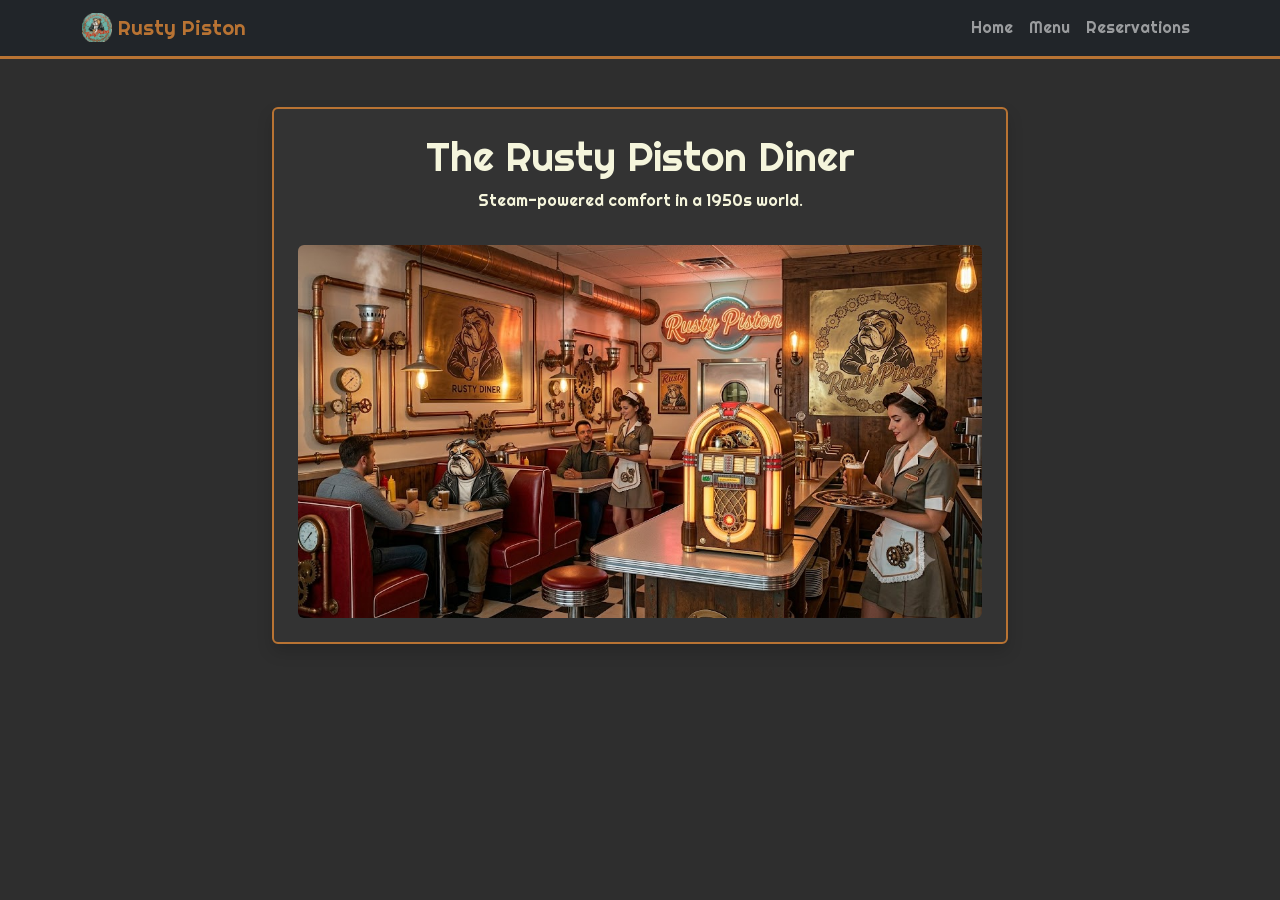
<file: index.html>
<!DOCTYPE html>
<html lang="en">
<head>
    <meta charset="UTF-8">
    <meta name="viewport" content="width=device-width, initial-scale=1.0">
    <title>The Rusty Piston Diner - Home</title>
    <link href="https://cdn.jsdelivr.net/npm/bootstrap@5.3.3/dist/css/bootstrap.min.css" rel="stylesheet">
    <link rel="stylesheet" href="styles.css">
</head>
<body>
    <nav class="navbar navbar-expand-lg navbar-dark bg-dark">
        <div class="container">
            <a class="navbar-brand" href="index.html">
                <img src="images/logo.png" alt="Logo" width="30" height="30" class="d-inline-block align-top"> Rusty Piston
            </a>
            <button class="navbar-toggler" type="button" data-bs-toggle="collapse" data-bs-target="#navbarNav" aria-label="Toggle navigation">
                <span class="navbar-toggler-icon"></span>
            </button>
            <div class="collapse navbar-collapse" id="navbarNav">
                <ul class="navbar-nav ms-auto">
                    <li class="nav-item"><a class="nav-link" href="index.html">Home</a></li>
                    <li class="nav-item"><a class="nav-link" href="menu.html">Menu</a></li>
                    <li class="nav-item"><a class="nav-link" href="reservations.html">Reservations</a></li>
                </ul>
            </div>
        </div>
    </nav>

    <main class="container my-5 text-center">
        <div class="row justify-content-center">
            <div class="col-md-8">
                <div class="card p-4 shadow">
                    <h1>The Rusty Piston Diner</h1>
                    <p>Steam-powered comfort in a 1950s world.</p>
                    <img src="images/img1.jpg" alt="Vintage diner" class="img-fluid rounded mt-3">
                </div>
            </div>
        </div>
    </main>

    <script src="https://cdn.jsdelivr.net/npm/bootstrap@5.3.3/dist/js/bootstrap.bundle.min.js"></script>
    <script src="script.js"></script>
</body>
</html>
</file>
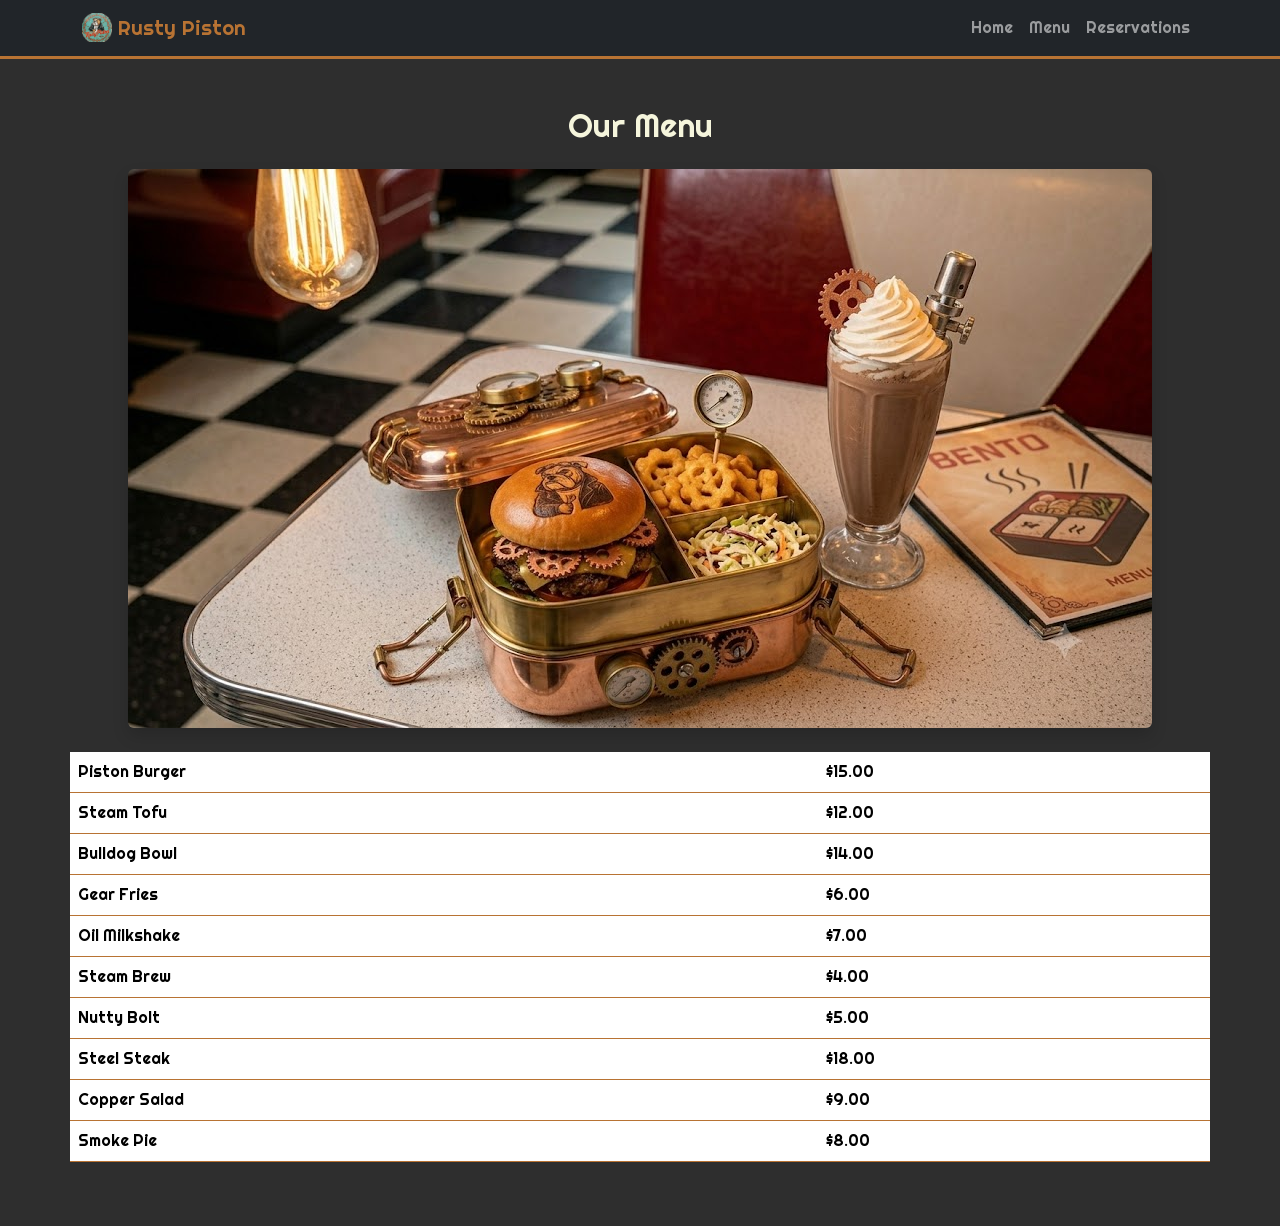
<file: menu.html>
<!DOCTYPE html>
<html lang="en">
<head>
    <meta charset="UTF-8">
    <meta name="viewport" content="width=device-width, initial-scale=1.0">
    <title>Menu - The Rusty Piston</title>
    <link href="https://cdn.jsdelivr.net/npm/bootstrap@5.3.3/dist/css/bootstrap.min.css" rel="stylesheet">
    <link rel="stylesheet" href="styles.css">
</head>
<body>

    <!-- Navbar Bootstrap -->
    <nav class="navbar navbar-expand-lg navbar-dark bg-dark">
        <div class="container">
            <a class="navbar-brand" href="index.html">
                <img src="images/logo.png" alt="Rusty Piston Logo" width="30" height="30" class="d-inline-block align-top">
                Rusty Piston
            </a>
            <button class="navbar-toggler" type="button" data-bs-toggle="collapse" data-bs-target="#navbarNav" aria-controls="navbarNav" aria-expanded="false" aria-label="Toggle navigation">
                <span class="navbar-toggler-icon"></span>
            </button>
            <div class="collapse navbar-collapse" id="navbarNav">
                <ul class="navbar-nav ms-auto">
                    <li class="nav-item"><a class="nav-link" href="index.html">Home</a></li>
                    <li class="nav-item"><a class="nav-link" href="menu.html">Menu</a></li>
                    <li class="nav-item"><a class="nav-link" href="reservations.html">Reservations</a></li>
                </ul>
            </div>
        </div>
    </nav>

    <!-- Main Content -->
    <main class="container my-5">
        <div class="row">
            <div class="col-12 text-center mb-4">
                <h2>Our Menu</h2>
                <img src="images/img3.jpg" alt="Steam-powered bento box" class="img-fluid rounded shadow mt-3">
            </div>
        </div>
       
        <div id="menu-container" class="row g-4"></div>
    </main>

    <script src="https://cdn.jsdelivr.net/npm/bootstrap@5.3.3/dist/js/bootstrap.bundle.min.js"></script>
    <script src="script.js"></script>
</body>
</html>
</file>
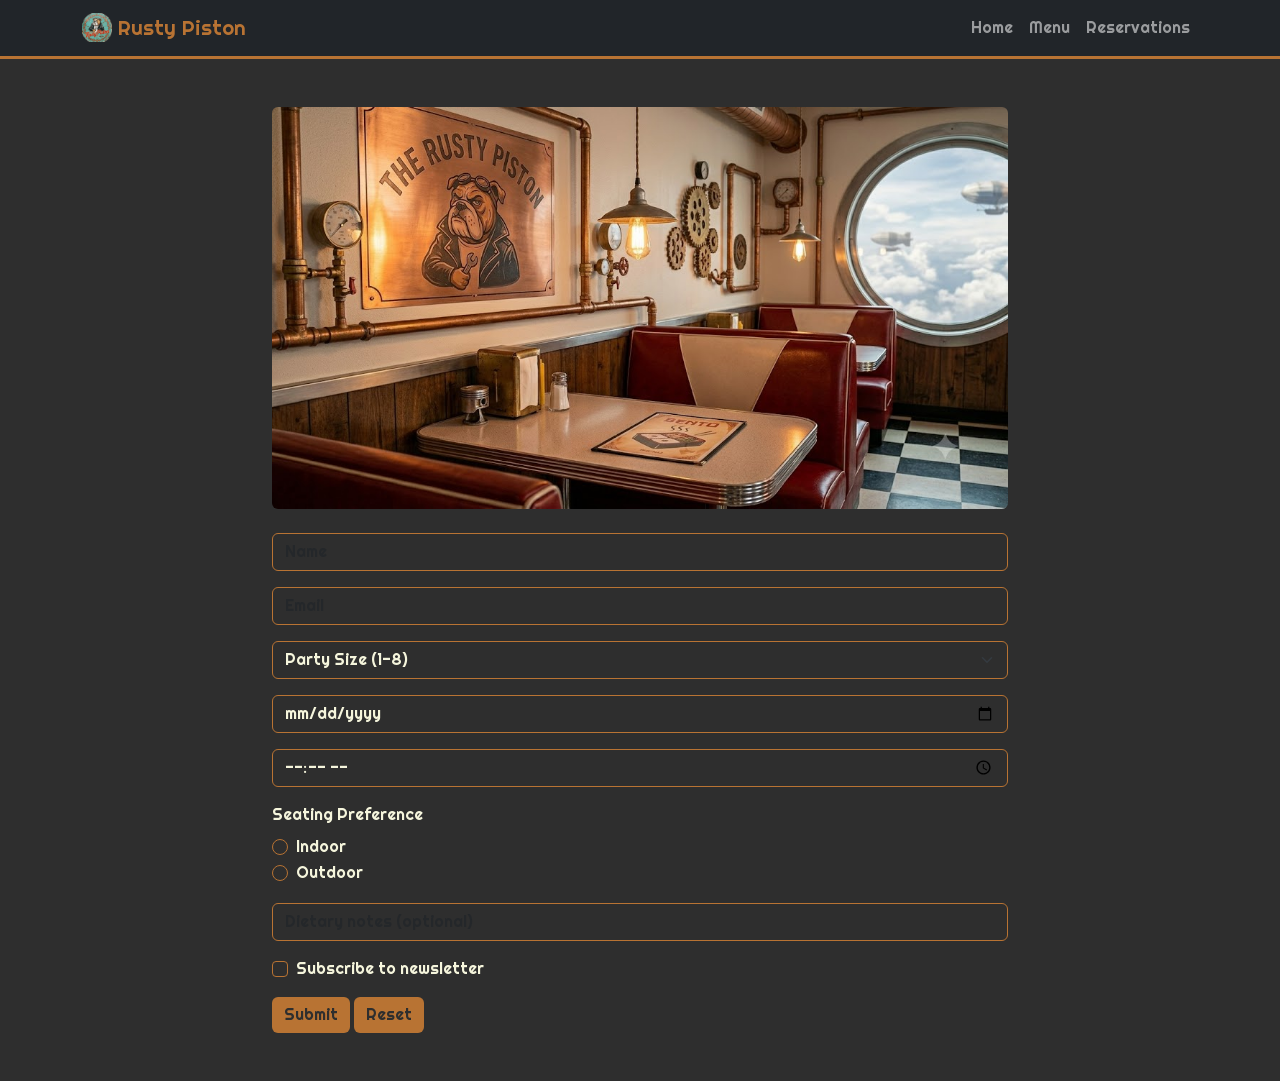
<file: reservations.html>
<!DOCTYPE html>
<html lang="en">
<head>
    <meta charset="UTF-8">
    <meta name="viewport" content="width=device-width, initial-scale=1.0">
    <title>Reservations - The Rusty Piston</title>
    <link href="https://cdn.jsdelivr.net/npm/bootstrap@5.3.3/dist/css/bootstrap.min.css" rel="stylesheet">
    <link rel="stylesheet" href="styles.css">
</head>
<body>

    <nav class="navbar navbar-expand-lg navbar-dark bg-dark">
        <div class="container">
            <a class="navbar-brand" href="index.html">
                <img src="images/logo.png" alt="Logo" width="30" height="30" class="d-inline-block align-top">
                Rusty Piston
            </a>
            <button class="navbar-toggler" type="button" data-bs-toggle="collapse" data-bs-target="#navbarNav" aria-controls="navbarNav" aria-expanded="false" aria-label="Toggle navigation">
                <span class="navbar-toggler-icon"></span>
            </button>
            <div class="collapse navbar-collapse" id="navbarNav">
                <ul class="navbar-nav ms-auto">
                    <li class="nav-item"><a class="nav-link" href="index.html">Home</a></li>
                    <li class="nav-item"><a class="nav-link" href="menu.html">Menu</a></li>
                    <li class="nav-item"><a class="nav-link" href="reservations.html">Reservations</a></li>
                </ul>
            </div>
        </div>
    </nav>

    <main class="container my-5">
        <div class="row justify-content-center">
            <div class="col-md-8">
                <img src="images/img2.jpg" alt="Cozy restaurant booths" class="img-fluid mb-4 rounded">
                
                <div id="alert-container"></div>

                <form id="reservation-form">
                    <div class="mb-3">
                        <input type="text" id="name" placeholder="Name" class="form-control">
                    </div>
                    <div class="mb-3">
                        <input type="text" id="email" placeholder="Email" class="form-control">
                    </div>
                    <div class="mb-3">
                        <select id="party" class="form-select">
                            <option value="">Party Size (1-8)</option>
                            <option value="1">1</option><option value="2">2</option><option value="3">3</option>
                            <option value="4">4</option><option value="5">5</option><option value="6">6</option>
                            <option value="7">7</option><option value="8">8</option>
                        </select>
                    </div>
                    
                    
                    <div class="mb-3">
                        <input type="date" id="date" class="form-control">
                    </div>
                    <div class="mb-3">
                        <input type="time" id="time" class="form-control">
                    </div>
                    
                    <fieldset class="mb-3">
                        <legend class="fs-6">Seating Preference</legend>
                        <div class="form-check">
                            <input class="form-check-input" type="radio" name="seating" id="indoor" value="Indoor">
                            <label class="form-check-label" for="indoor">Indoor</label>
                        </div>
                        <div class="form-check">
                            <input class="form-check-input" type="radio" name="seating" id="outdoor" value="Outdoor">
                            <label class="form-check-label" for="outdoor">Outdoor</label>
                        </div>
                    </fieldset>

                    <div class="mb-3">
                        <input type="text" id="notes" placeholder="Dietary notes (optional)" class="form-control">
                    </div>
                    
                    <div class="form-check mb-3">
                        <input class="form-check-input" type="checkbox" id="newsletter">
                        <label class="form-check-label" for="newsletter">Subscribe to newsletter</label>
                    </div>

                    <button type="submit" class="btn btn-primary">Submit</button>
                    <button type="reset" class="btn btn-secondary">Reset</button>
                </form>
            </div>
        </div>
    </main>

    <script src="https://cdn.jsdelivr.net/npm/bootstrap@5.3.3/dist/js/bootstrap.bundle.min.js"></script>
    <script src="script.js"></script>
</body>
</html>
</file>
<file: styles.css>
/* ==========================================================================
   THE RUSTY PISTON - Custom Steampunk Theme
   ========================================================================== */

/* Importing the required font */
@import url('https://fonts.googleapis.com/css2?family=Righteous&display=swap');

:root {
    --copper: #B87333;
    --dark-gray: #2E2E2E;
    --cream: #F5F5DC;
}

body {
    font-family: 'Righteous', cursive;
    background-color: var(--dark-gray);
    color: var(--cream);
}

/* Navbar Customization */
.navbar {
    border-bottom: 3px solid var(--copper);
}

.navbar-brand {
    color: var(--copper) !important;
}

/* Card Styling*/
.card {
    background-color: #333;
    border: 2px solid var(--copper);
    box-shadow: 0 4px 15px rgba(0, 0, 0, 0.5);
    color: var(--cream);
}

/* Table Styling*/
.table {
    color: var(--cream);
    border-color: var(--copper);
}

.table thead {
    background-color: var(--copper);
    color: var(--dark-gray);
}

/* Form Styling */
input, select, textarea {
    background-color: var(--dark-gray) !important;
    border: 1px solid var(--copper) !important;
    color: var(--cream) !important;
}

button {
    background-color: var(--copper) !important;
    color: var(--dark-gray) !important;
    border: none !important;
}

button:hover {
    background-color: #d98d4d !important;
}

img {
    max-width: 100%;
    height: auto;
}
</file>
